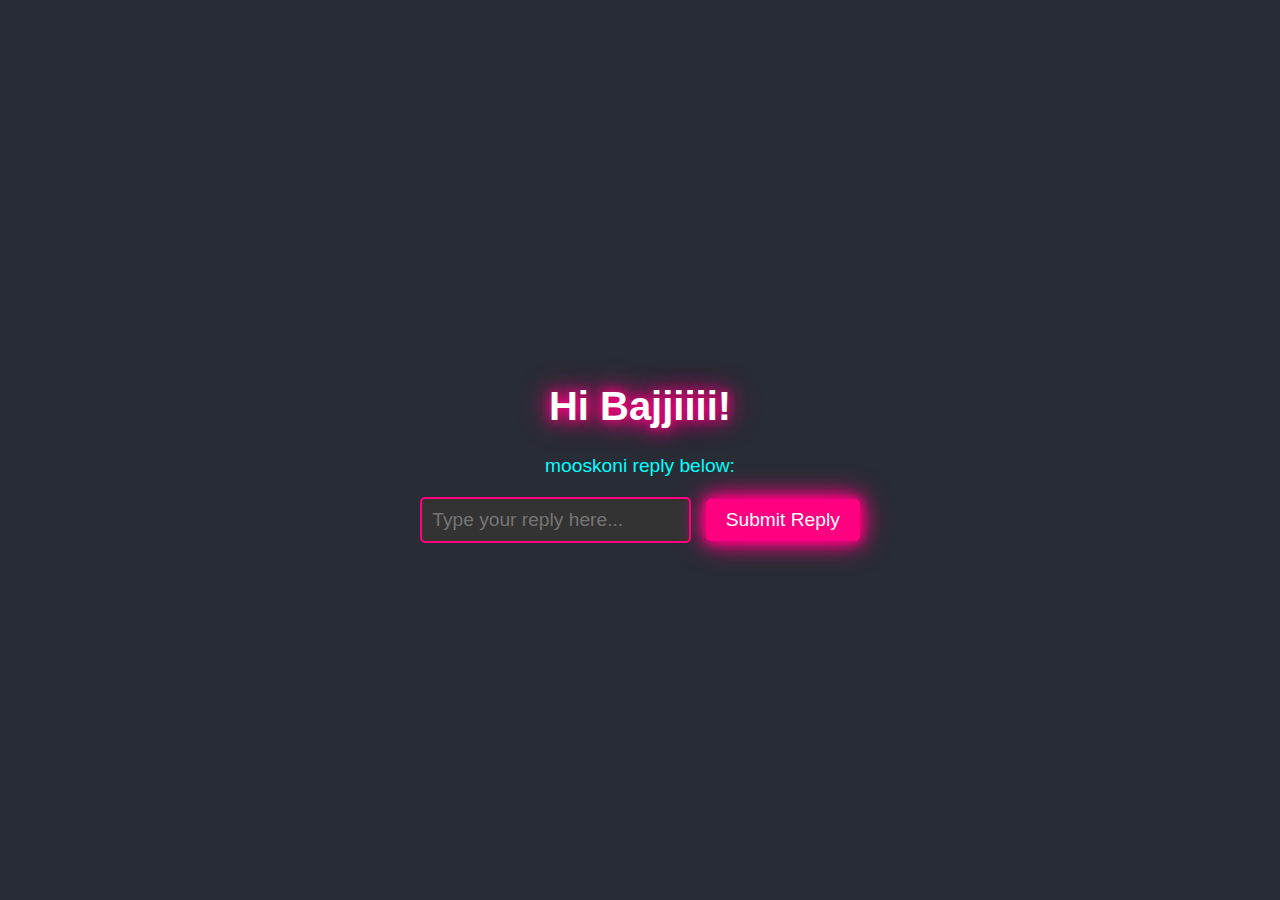
<file: index.html>
<!DOCTYPE html>
<html lang="en">
  <head>
    <meta charset="UTF-8" />
    <meta name="viewport" content="width=device-width, initial-scale=1.0" />
    <title>Message to Pandhi</title>
    <link rel="stylesheet" href="istyles.css" />
  </head>
  <body>
    <div class="message-container">
      <h1 class="greeting">Hi Bajjiiii!</h1>
      <p class="reply-instruction">mooskoni reply below:</p>

      <div class="input-container">
        <input
          type="text"
          id="userReply"
          placeholder="Type your reply here..."
          required
        />
        <button id="submitReply" class="glowing-button">Submit Reply</button>
      </div>
    </div>

    <script src="iscript.js"></script>
  </body>
</html>
</file>
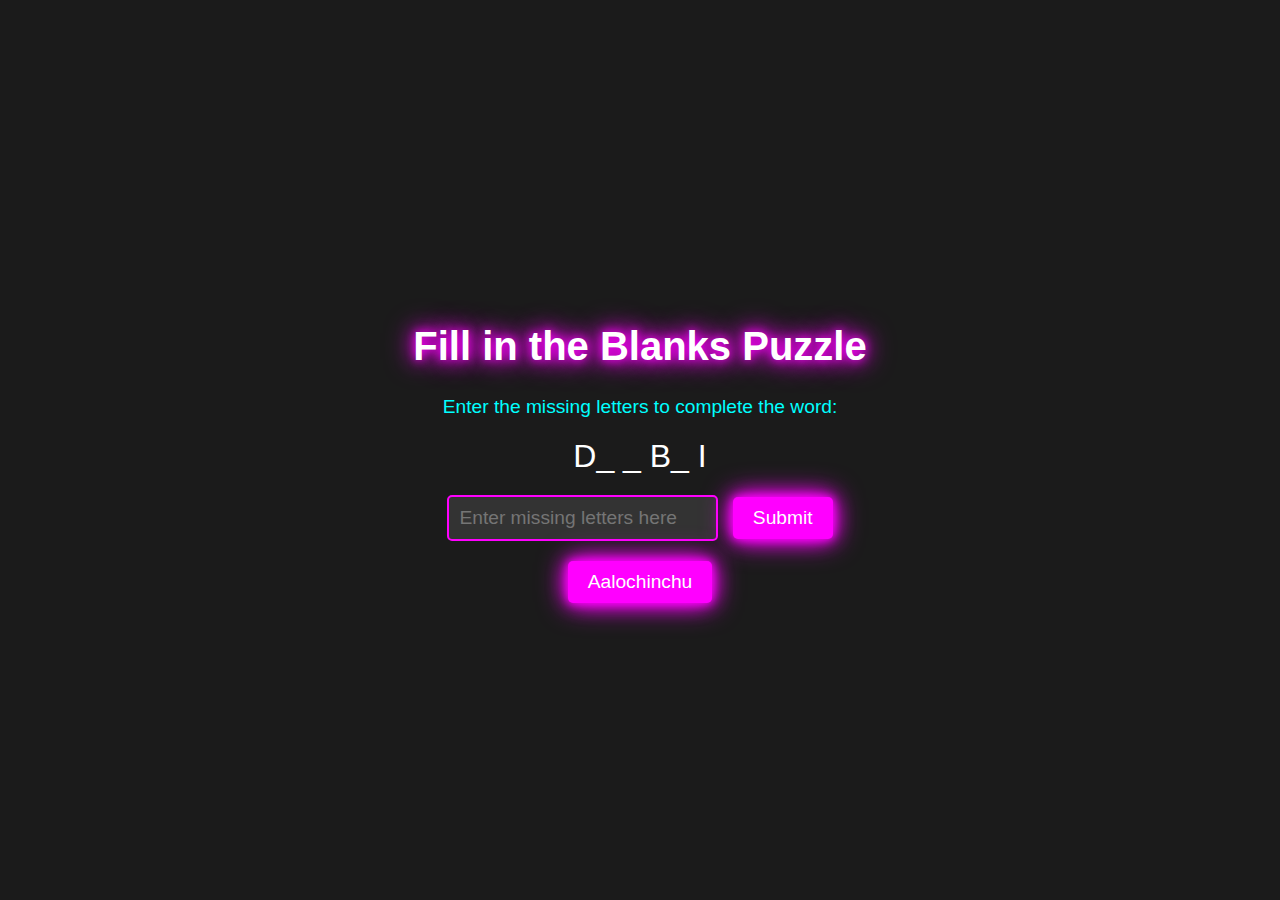
<file: fillblanks.html>
<!DOCTYPE html>
<html lang="en">
  <head>
    <meta charset="UTF-8" />
    <meta name="viewport" content="width=device-width, initial-scale=1.0" />
    <title>Fill in the Blanks Game</title>
    <link rel="stylesheet" href="fbstyles.css" />
  </head>
  <body>
    <div class="container">
      <h1 class="glow">Fill in the Blanks Puzzle</h1>
      <p class="instructions">
        Enter the missing letters to complete the word:
      </p>

      <div class="word-container" id="word-container">
        <!-- Word with blanks will appear here -->
      </div>

      <div class="input-container">
        <input
          type="text"
          id="userInput"
          placeholder="Enter missing letters here"
        />
        <button id="submitButton" class="glowing-button">Submit</button>
      </div>

      <div id="resultMessage"></div>

      <button id="resetButton" class="glowing-button">Aalochinchu</button>
    </div>

    <script src="fbscript.js"></script>
  </body>
</html>
</file>
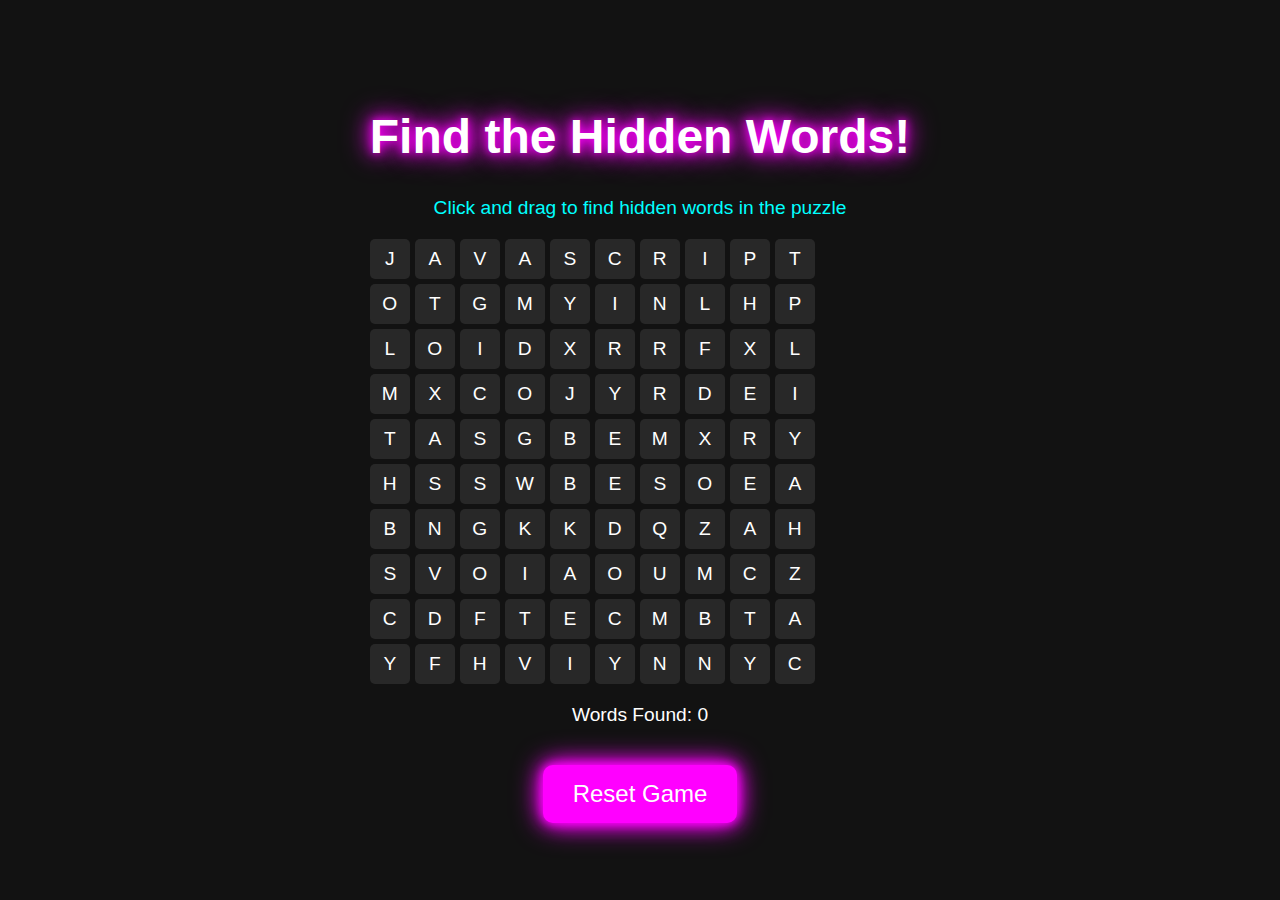
<file: puzzle.html>
<!DOCTYPE html>
<html lang="en">
  <head>
    <meta charset="UTF-8" />
    <meta name="viewport" content="width=device-width, initial-scale=1.0" />
    <title>Word Search Puzzle</title>
    <link rel="stylesheet" href="pstyles.css" />
  </head>
  <body>
    <div class="container">
      <h1 class="glow">Find the Hidden Words!</h1>
      <p class="instructions">
        Click and drag to find hidden words in the puzzle
      </p>
      <div id="grid-container">
        <!-- Word search grid will be dynamically generated by JavaScript -->
      </div>
      <div class="score-container">
        <p>Words Found: <span id="score">0</span></p>
      </div>
      <button id="resetButton" class="glowing-button">Reset Game</button>
    </div>

    <script src="pscript.js"></script>
  </body>
</html>
</file>
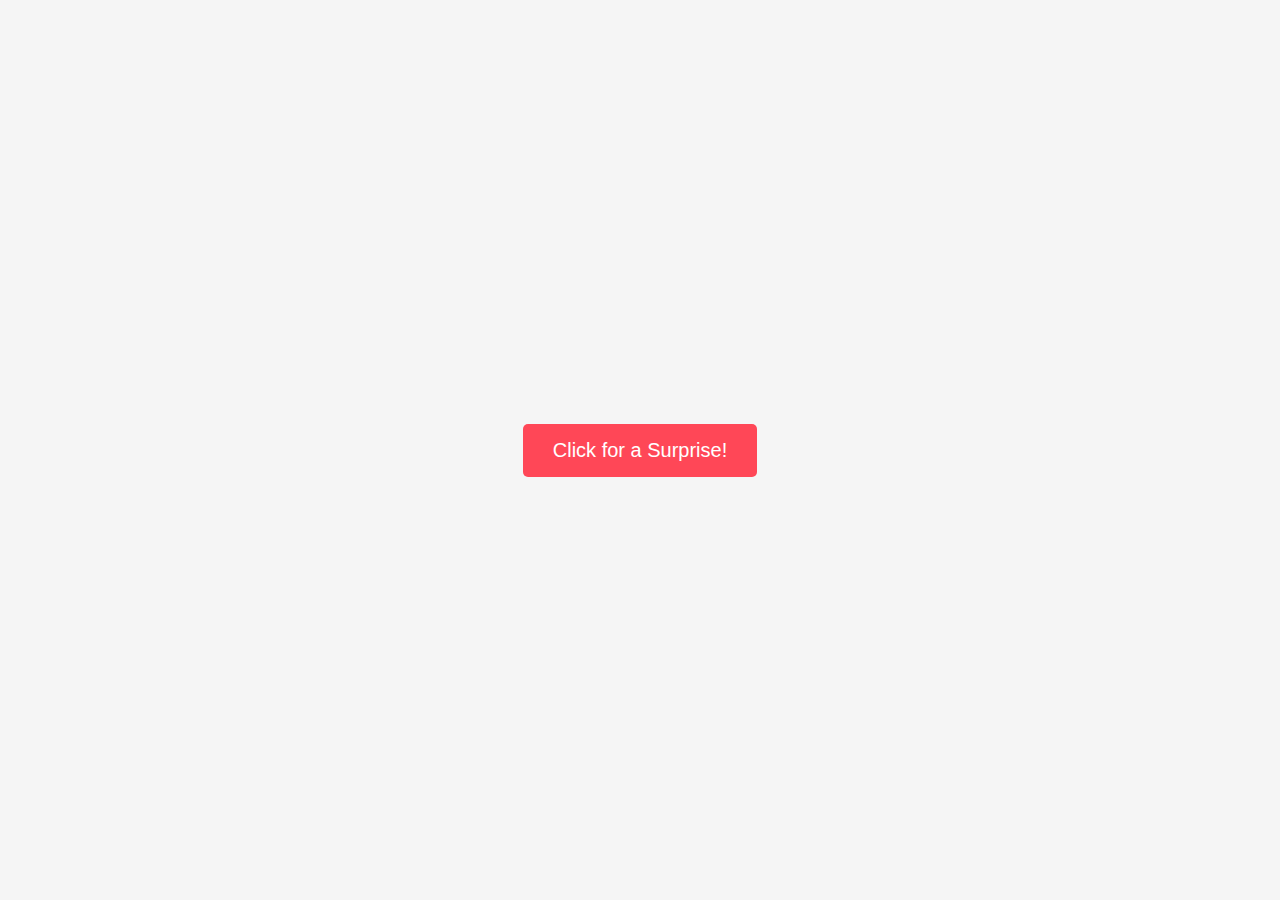
<file: surprise.html>
<!DOCTYPE html>
<html lang="en">
  <head>
    <meta charset="UTF-8" />
    <meta name="viewport" content="width=device-width, initial-scale=1.0" />
    <title>Surprise Reveal</title>
    <style>
      /* Basic styling */
      body {
        display: flex;
        justify-content: center;
        align-items: center;
        height: 100vh;
        margin: 0;
        background-color: #f5f5f5;
      }

      #surpriseButton {
        padding: 15px 30px;
        font-size: 20px;
        cursor: pointer;
        background-color: #ff4757;
        color: white;
        border: none;
        border-radius: 5px;
      }

      #surpriseMessage {
        font-size: 40px;
        display: none;
        margin-top: 20px;
      }

      #surpriseMessage.reveal {
        display: block;
      }

      #surpriseImage {
        display: none;
        margin-top: 20px;
        width: 300px;
        height: auto;
      }

      #surpriseImage.show {
        display: block;
      }

      /* Make canvas cover the whole screen */
      canvas {
        position: fixed;
        top: 0;
        left: 0;
        width: 100%;
        height: 100%;
        pointer-events: none;
      }
    </style>
  </head>
  <body>
    <div>
      <button id="surpriseButton">Click for a Surprise!</button>
      <p id="surpriseMessage">
        Happy Bestie Dayyyy bajjiiii! 🎉 <br />Tanksss for everything
        <br />Sorry for Anything!
      </p>

      <img id="surpriseImage" src="harshiimg.jpg" alt="Surprise Image" />
    </div>

    <!-- Canvas for confetti -->
    <canvas id="canvas"></canvas>

    <script src="script.js"></script>
  </body>
</html>
</file>
<file: istyles.css>
body {
    display: flex;
    justify-content: center;
    align-items: center;
    height: 100vh;
    margin: 0;
    background-color: #282c34;
    color: #fff;
    font-family: 'Arial', sans-serif;
    flex-direction: column;
}

.message-container {
    text-align: center;
}

.greeting {
    font-size: 2.5rem;
    color: #fff;
    text-shadow: 0 0 10px #ff0080, 0 0 20px #ff0080, 0 0 30px #ff0080;
}

.reply-instruction {
    font-size: 1.2rem;
    color: #00ffff;
    margin-bottom: 20px;
}

.input-container {
    margin-top: 20px;
}

input[type="text"] {
    padding: 10px;
    font-size: 1.2rem;
    border: 2px solid #ff0080;
    border-radius: 5px;
    background-color: #333;
    color: #fff;
    margin-right: 10px;
}

.glowing-button {
    font-size: 1.2rem;
    padding: 10px 20px;
    color: #fff;
    background-color: #ff0080;
    border: none;
    border-radius: 5px;
    cursor: pointer;
    box-shadow: 0 0 10px #ff0080, 0 0 20px #ff0080, 0 0 30px #ff0080;
    transition: 0.3s;
}

.glowing-button:hover {
    box-shadow: 0 0 20px #00ffff, 0 0 30px #00ffff;
}
</file>
<file: fbstyles.css>
/* General styling */
body {
    display: flex;
    justify-content: center;
    align-items: center;
    height: 100vh;
    margin: 0;
    background-color: #1b1b1b;
    color: #fff;
    font-family: 'Arial', sans-serif;
    flex-direction: column;
}

.container {
    text-align: center;
}

.glow {
    font-size: 2.5rem;
    color: #fff;
    text-shadow: 0 0 10px #ff00ff, 0 0 20px #ff00ff, 0 0 30px #ff00ff;
}

.instructions {
    font-size: 1.2rem;
    color: #00ffff;
    margin-bottom: 20px;
}

.word-container {
    font-size: 2rem;
    margin-bottom: 20px;
}

.input-container {
    margin-bottom: 20px;
}

input[type="text"] {
    padding: 10px;
    font-size: 1.2rem;
    border: 2px solid #ff00ff;
    border-radius: 5px;
    background-color: #333;
    color: #fff;
    margin-right: 10px;
}

.glowing-button {
    font-size: 1.2rem;
    padding: 10px 20px;
    color: #fff;
    background-color: #ff00ff;
    border: none;
    border-radius: 5px;
    cursor: pointer;
    box-shadow: 0 0 10px #ff00ff, 0 0 20px #ff00ff, 0 0 30px #ff00ff;
    transition: 0.3s;
}

.glowing-button:hover {
    box-shadow: 0 0 20px #00ffff, 0 0 30px #00ffff;
}

#resultMessage {
    font-size: 1.5rem;
    margin-top: 20px;
}
</file>
<file: pstyles.css>
/* General styles */
body {
    display: flex;
    justify-content: center;
    align-items: center;
    height: 100vh;
    margin: 0;
    background-color: #121212;
    color: #fff;
    font-family: 'Arial', sans-serif;
    flex-direction: column;
}

.container {
    text-align: center;
}

.glow {
    font-size: 3rem;
    color: #fff;
    text-shadow: 0 0 10px #ff00ff, 0 0 20px #ff00ff, 0 0 30px #ff00ff;
}

.instructions {
    font-size: 1.2rem;
    margin-bottom: 20px;
    color: #00ffff;
}

/* Grid container styling */
#grid-container {
    display: grid;
    grid-template-columns: repeat(10, 40px);
    grid-template-rows: repeat(10, 40px);
    gap: 5px;
}

.grid-item {
    background-color: #282828;
    color: #fff;
    font-size: 1.2rem;
    text-align: center;
    line-height: 40px;
    border-radius: 5px;
    transition: background-color 0.3s;
}

.grid-item.selected {
    background-color: #ff00ff;
}

.grid-item.correct {
    background-color: #00ff00;
    color: #000;
}

/* Glowing button effect */
.glowing-button {
    font-size: 1.5rem;
    padding: 15px 30px;
    color: #fff;
    background-color: #ff00ff;
    border: none;
    border-radius: 10px;
    cursor: pointer;
    margin-top: 20px;
    box-shadow: 0 0 10px #ff00ff, 0 0 20px #ff00ff, 0 0 30px #ff00ff;
    transition: 0.3s;
}

.glowing-button:hover {
    box-shadow: 0 0 20px #00ffff, 0 0 30px #00ffff;
}

/* Score container styling */
.score-container {
    margin-top: 20px;
    font-size: 1.2rem;
}
</file>
